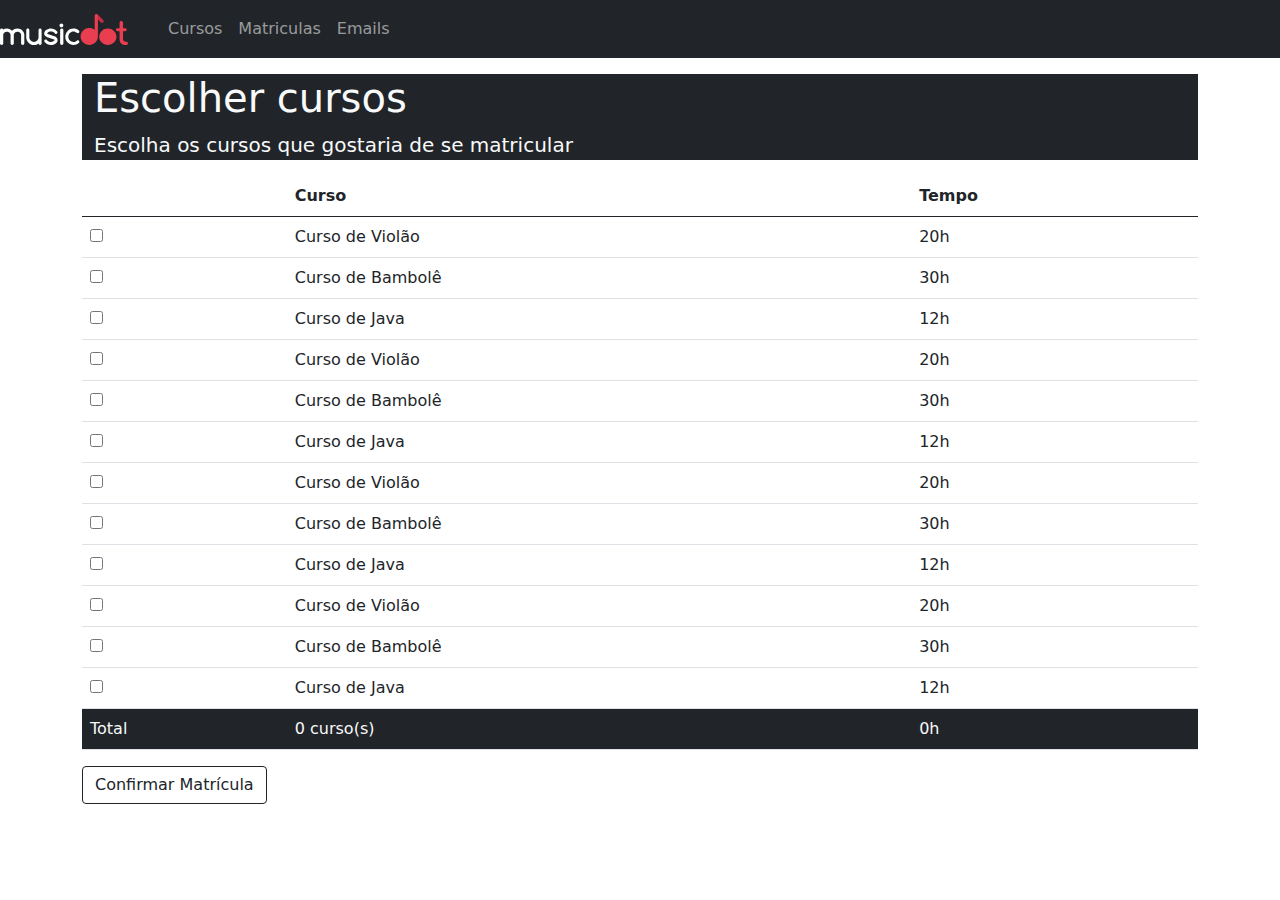
<file: html/matricula.html>
<!DOCTYPE html>
<html lang="pt-br">

<head>
    <meta charset="UTF-8">
    <meta http-equiv="X-UA-Compatible" content="IE=edge">
    <meta name="viewport" content="width=device-width, initial-scale=1.0">
    <title>Matriculas</title>
    <link rel="stylesheet" href="../css/bootstrap.css">
    <link rel="stylesheet" href="../css/matricula.css">
    <link rel="icon" href="../img/favicon.ico">
</head>

<body>
    <header class="header">

        <nav class="navbar navbar-expand-sm navbar-dark bg-dark">
            <a href="../index.html" class="navbar-brand">
                <img src="../img/musicdot-logo-light.svg" alt="Logo da musicdot" class="header-navbar-logo">
            </a>
            <button class="navbar-toggler" type="button" data-toggle="collapse" data-target="#navbarSupportedContent"
                aria-controls="navbarSupportedContent" aria-expanded="false" aria-label="Toggle navigation">
                <span class="navbar-toggler-icon"></span>
            </button>
            <div class="collapse navbar-collapse" id="navbarSupportedContent">
                <ul class="navbar-nav mr-auto">
                    <li class="nav-item active">
                        <a href="#" class="nav-link"> Cursos </a>
                    </li>

                    <li class="nav-item">
                        <a href="#" class="nav-link"> Matriculas </a>
                    </li>
                    <li class="nav-item">
                        <a href="#" class="nav-link"> Emails</a>
                    </li>
                </ul>
            </div>
        </nav>

    </header>

    <main class="container mb-4">
        <div class="jumbotron bg-dark header-matricula text-light mt-3">
            <div class="container">
                <h1> Escolher cursos </h1>
                <p class="lead"> Escolha os cursos que gostaria de se matricular </p>
            </div>
        </div>

        <table class="table table-hover rounded-top">
            <thead class="thead-dark">
                <tr>
                    <th scope="col"></th>
                    <th scope="col"> Curso</th>
                    <th scope="col"> Tempo </th>
                </tr>
            </thead>
            <tbody>
                <tr>
                    <td> <input onclick="adicionarCurso(this)" type="checkbox" name='curso' value="20"> </td>
                    <td> Curso de Violão </td>
                    <td>20h</td>
                </tr>
                <tr>
                    <td> <input onclick="adicionarCurso(this)" type="checkbox" name='curso' value="30"></td>
                    <td> Curso de Bambolê </td>
                    <td>30h</td>
                </tr>
                <tr>
                    <td> <input onclick="adicionarCurso(this)" type="checkbox" name='curso' value="12"></td>
                    <td> Curso de Java </td>
                    <td>12h</td>
                </tr>
                <tr>
                    <td> <input onclick="adicionarCurso(this)" type="checkbox" name='curso' value="20"> </td>
                    <td> Curso de Violão </td>
                    <td>20h</td>
                </tr>
                <tr>
                    <td> <input onclick="adicionarCurso(this)" type="checkbox" name='curso' value="30"></td>
                    <td> Curso de Bambolê </td>
                    <td>30h</td>
                </tr>
                <tr>
                    <td> <input onclick="adicionarCurso(this)" type="checkbox" name='curso' value="12"></td>
                    <td> Curso de Java </td>
                    <td>12h</td>
                </tr>
                <tr>
                    <td> <input onclick="adicionarCurso(this)" type="checkbox" name='curso' value="20"> </td>
                    <td> Curso de Violão </td>
                    <td>20h</td>
                </tr>
                <tr>
                    <td> <input onclick="adicionarCurso(this)" type="checkbox" name='curso' value="30"></td>
                    <td> Curso de Bambolê </td>
                    <td>30h</td>
                </tr>
                <tr>
                    <td> <input onclick="adicionarCurso(this)" type="checkbox" name='curso' value="12"></td>
                    <td> Curso de Java </td>
                    <td>12h</td>
                </tr>
                <tr>
                    <td> <input onclick="adicionarCurso(this)" type="checkbox" name='curso' value="20"> </td>
                    <td> Curso de Violão </td>
                    <td>20h</td>
                </tr>
                <tr>
                    <td> <input onclick="adicionarCurso(this)" type="checkbox" name='curso' value="30"></td>
                    <td> Curso de Bambolê </td>
                    <td>30h</td>
                </tr>
                <tr>
                    <td> <input onclick="adicionarCurso(this)" type="checkbox" name='curso' value="12"></td>
                    <td> Curso de Java </td>
                    <td>12h</td>
                </tr>
                <tr class="bg-dark text-light">
                    <td> Total </td>
                    <td class="js-total-de-cursos"> 0 curso(s)</td>
                    <td class="js-total-de-horas">0h</td>
                </tr>
            </tbody>
        </table>
        <button class="js-botao-matricula btn btn-outline-dark bnt-lg mb-4"> Confirmar Matrícula </button>

    </main>

    <script src="../js/jquery-3.6.0.js"></script>
    <script src="../js/bootstrap.js"></script>
    <script src="../js/matricula.js"></script>
</body>

</html>
</file>
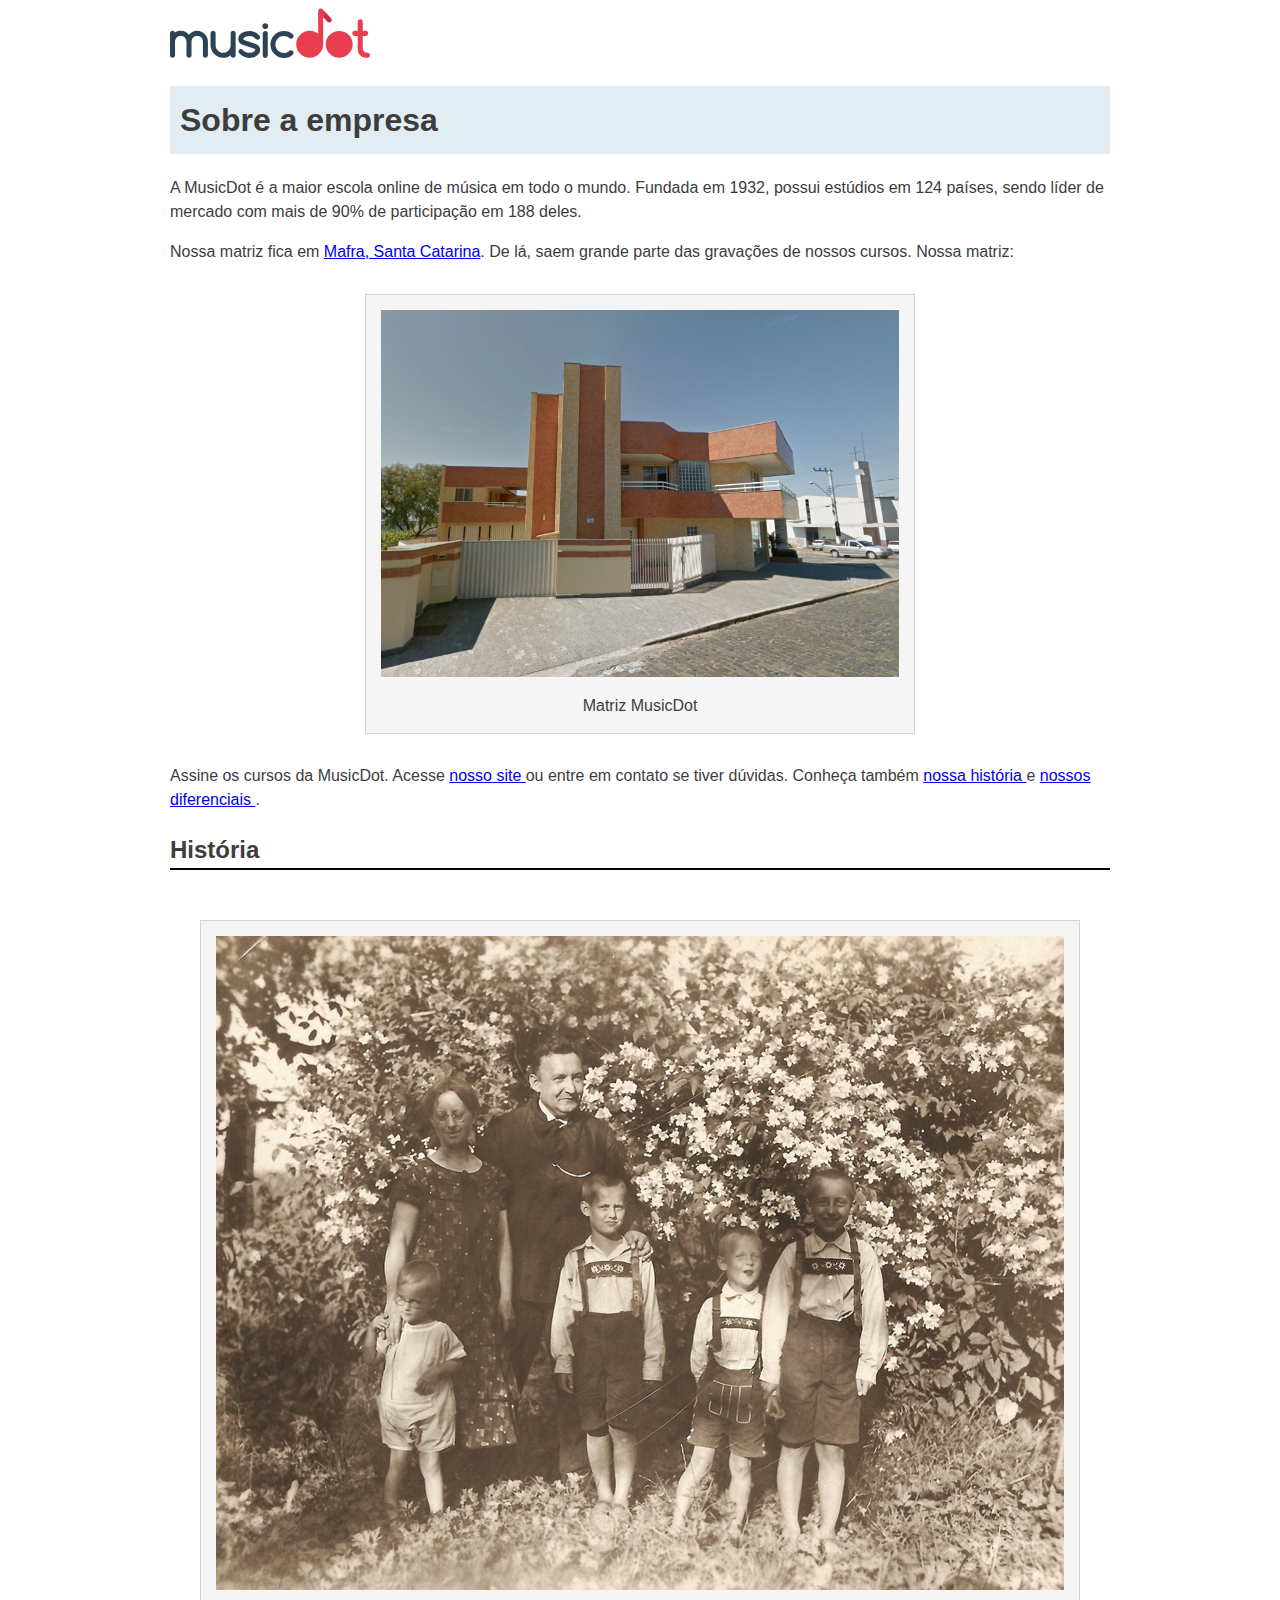
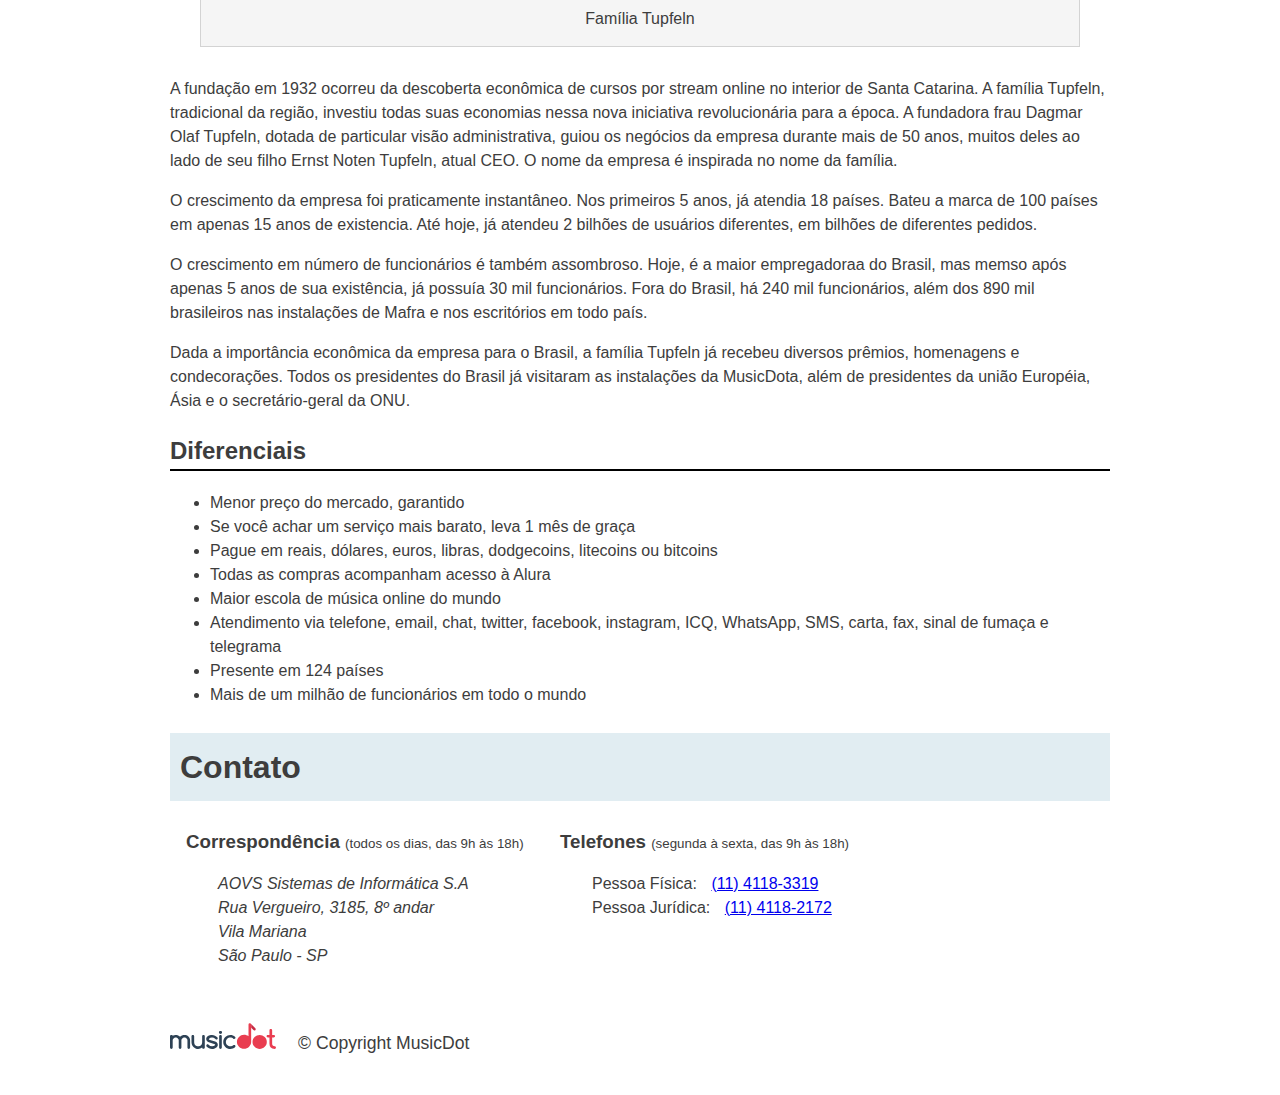
<file: html/sobre.html>
<!DOCTYPE html>
<html lang="pt-br">

<head>
    <meta charset="UTF-8">
    <meta http-equiv="X-UA-Compatible" content="IE=edge">
    <meta name="viewport" content="width=device-width, initial-scale=1.0">
    <title>MusicDot | Sobre a empresa </title>
    <link href="../img/favicon.ico" rel='icon'>
    <link rel="stylesheet" href="../css/sobre.css">
</head>

<body>
    <img src="../img/logo.svg" alt="MusicDot">

    <h1 class="titulo"> Sobre a empresa </h1>

    <p>
        A MusicDot é a maior escola online de música em todo o mundo.
        Fundada em 1932, possui estúdios em 124 países, sendo líder de mercado com mais de 90% de participação em 188
        deles.
    </p>

    <p>
        <!--a tag <a> é a tag de âncora, que pode ser usado para abrir links de outros locais, sites, etc. Aqui está abrindo uma localização do google Maps-->
        Nossa matriz fica em <a href="https://maps.google.com.br/?q=190,GabrielDequech,Mafra,SC"> Mafra, Santa
            Catarina</a>. De lá, saem grande parte das gravações de nossos cursos. Nossa
        matriz:
    </p>

    <figure class="matriz-musicdot">
        <img src="../img/matriz-musicdot.png" alt="Matriz da musicdot">
        <figcaption>
            Matriz MusicDot
        </figcaption>
    </figure>

    <p>
        <!--a tag <a> é a tag de âncora, que pode ser usado para abrir links dentro do próprio documento, como aqui. Também podemos usar target="_blank", para abrir o link em uma nova aba, em vez da mesma-->
        Assine os cursos da MusicDot. Acesse <a href="../index.html"> nosso site </a> ou entre em
        contato se tiver dúvidas. Conheça também <a href="#historia"> nossa história </a> e <a href="#diferenciais">
            nossos diferenciais </a>.
    </p>

    <h2 id="historia" class="subtitulo"> História </h2>

    <figure class="familia-tupfeln">
        <!--A tag <figure> define uma imagem em conjunto com a tag <img> -->
        <img src="../img/familia-tupfeln.jpg" alt="Foto da família tupfeln">
        <!-- O atributo alt não é obrigatório, porém é considerado um erro caso seja omitido, pois ele provê o entendimento da imagem para pessoas com deficiência que necessitam o uso de 
        leitores de tela para acessar o computador, e também auxilia na indexação da imagem para motores de busca, como oGoogle etc. -->
        <figcaption>
            <!--Além disso, permite adicionar uma legenda para a imagem por meio da tag <figcaption>-->
            Família Tupfeln
        </figcaption>
    </figure>

    <p>
        <!-- tag de parágrafo, usar um para cada páragrafo que for escrever-->
        A fundação em 1932 ocorreu da descoberta econômica de cursos por stream online no interior de Santa Catarina. A
        família Tupfeln, tradicional da região, investiu todas suas economias
        nessa nova iniciativa revolucionária para a época. A fundadora frau Dagmar Olaf Tupfeln, dotada de particular
        visão administrativa, guiou os negócios da empresa durante mais de 50 anos,
        muitos deles ao lado de seu filho Ernst Noten Tupfeln, atual CEO. O nome da empresa é inspirada no nome da
        família.
    </p>

    <p>
        O crescimento da empresa foi praticamente instantâneo. Nos primeiros 5 anos, já atendia 18 países.
        Bateu a marca de 100 países em apenas 15 anos de existencia. Até hoje, já atendeu 2 bilhões de usuários
        diferentes, em bilhões de diferentes pedidos.
    </p>

    <p>
        O crescimento em número de funcionários é também assombroso. Hoje, é a maior empregadoraa do Brasil, mas memso
        após apenas 5 anos de sua existência, já possuía 30 mil funcionários. Fora do Brasil, há 240 mil funcionários,
        além dos 890 mil brasileiros nas instalações de Mafra e nos escritórios em todo país.
    </p>

    <p>
        Dada a importância econômica da empresa para o Brasil, a família Tupfeln já recebeu diversos prêmios, homenagens
        e condecorações. Todos os presidentes do Brasil já visitaram as instalações da MusicDota, além de presidentes
        da união Européia, Ásia e o secretário-geral da ONU.
    </p>

    <h2 id="diferenciais" class="subtitulo"> Diferenciais </h2>
    <ul>
        <!--<ul>(unordered list) é a tag mais comum para criar uma lista, lista não-ordenada-->
        <li> Menor preço do mercado, garantido </li>
        <!--item de lista <li>(list item)-->
        <li> Se você achar um serviço mais barato, leva 1 mês de graça </li>
        <li> Pague em reais, dólares, euros, libras, dodgecoins, litecoins ou bitcoins </li>
        <li> Todas as compras acompanham acesso à Alura </li>
        <li> Maior escola de música online do mundo </li>
        <li> Atendimento via telefone, email, chat, twitter, facebook, instagram, ICQ, WhatsApp, SMS, carta, fax, sinal
            de fumaça e telegrama </li>
        <li> Presente em 124 países </li>
        <li> Mais de um milhão de funcionários em todo o mundo </li>
    </ul>

    <h2 class="titulo"> Contato </h2>
    <div class="contato__secao">
        <h3 class="contato__subtitulo"> Correspondência </h3>
        <small> (todos os dias, das 9h às 18h) </small>

        <address class="contato__info">
            <!-- Define as informações de contato do autor de um documento -->
            AOVS Sistemas de Informática S.A
            <br> <!-- Quebra de linha -->
            Rua Vergueiro, 3185, 8º andar
            <br>
            Vila Mariana
            <br>
            São Paulo - SP
        </address>
    </div>

    <div id = "contato" class="contato__secao contato__secao--telefone">
        <h3 class="contato__subtitulo"> Telefones </h3>
        <small> (segunda à sexta, das 9h às 18h) </small>
        <dl class="contato__info">
            <div>
                <!-- lista de definição -->
                <dt class="contato__info-titulo"> Pessoa Física: </dt> <!-- Descrever um termo -->
                <dd class="contato__info-descricao"> <a href="tel://114118-3319"> (11) 4118-3319 </a> </dd>
                <!-- Descrever uma descrição -->
            </div>

            <div>
                <dt class="contato__info-titulo"> Pessoa Jurídica: </dt>
                <dd class="contato__info-descricao"> <a href="tel://114118-2172"> (11) 4118-2172 </a></dd>
            </div>
        </dl>
    </div>

    <footer class='rodape'>
        <img src="../img/logo.svg" alt='Logo da musicdot' class="rodape__logo">
        <p class="rodape__copyright"> &copy; Copyright MusicDot </p>
    </footer>

</body>

</html>
</file>
<file: css/matricula.css>
.header-navbar-logo {
    width: 8rem;
    margin-right: 1rem;
}

.header-matricula h1 {
    font-weight: 300;
}

.rounded-top {
    overflow: hidden;
}
</file>
<file: css/sobre.css>
body {
    width: 80%;
    max-width: 940px;
    margin-left: auto;
    margin-right: auto;
    font-size: 16px;
    line-height: 1.5;
    font-family: 'Helvetica', "Lucida Grande", sans-serif;
    color: #3D3D3D;
}

.titulo {
    padding: 10px;
    font-size: 32px;
    background-color: #E1EDF2;
}

.subtitulo {
    border-bottom: 2px solid black;
}

figure {
    max-width: 100%;
    box-sizing: border-box;
    margin: 30px;
    padding: 15px;
    text-align: center;
    background-color: whitesmoke;
    border: 1px solid lightgrey;
}

figcaption {
    margin-top: 10px;
}

.matriz-musicdot {
    width: 550px;
    margin-left: auto;
    margin-right: auto;
}

.familia-tupfeln {
    width: 275;
    float: right;
}

figure img {
    width: 100%;
}

.contato__subtitulo {
    display: inline;
}

.contato__secao {
    display: inline-block;
    vertical-align: top;
    margin-left: 16px;
}

.contato__secao--telefone {
    margin-left: 32px;
}

.contato__info {
    margin: 16px 0 24px;
    padding-left: 32px;
}

.contato__info-titulo,
.contato__info-descricao {
    display: inline;
}

.contato__info-descricao {
    margin-left: 10px;
}

.rodape {
    padding: 1.75em 0;
    font-size: 1.1rem;
}

.rodape__logo {
    width: 6em;
}

.rodape__copyright {
    display: inline;
    margin-left: 1em;
}

@media (max-width: 850px) {

    .contato__secao {
        display: block;
        margin-left: 1em;
    }
}

@media(max-width: 622px) {
    .familia-tupfeln {
        float: none;
        margin: 0 auto;
    }
}

@media (max-width: 466px) {
    .contato__subtitulo {
        display: block;
        margin-bottom: 0;
    }

    .contato__info {
        padding-left: 5px;
        font-size: .92em;
        border-left: 2px solid lightgray;
    }

    .rodape {
        font-size: .92em;
    }
}

@media (max-width: 342px) {
    .contato__info-descricao{
        display: block;
        margin-left: 1em;
    }
}
</file>
